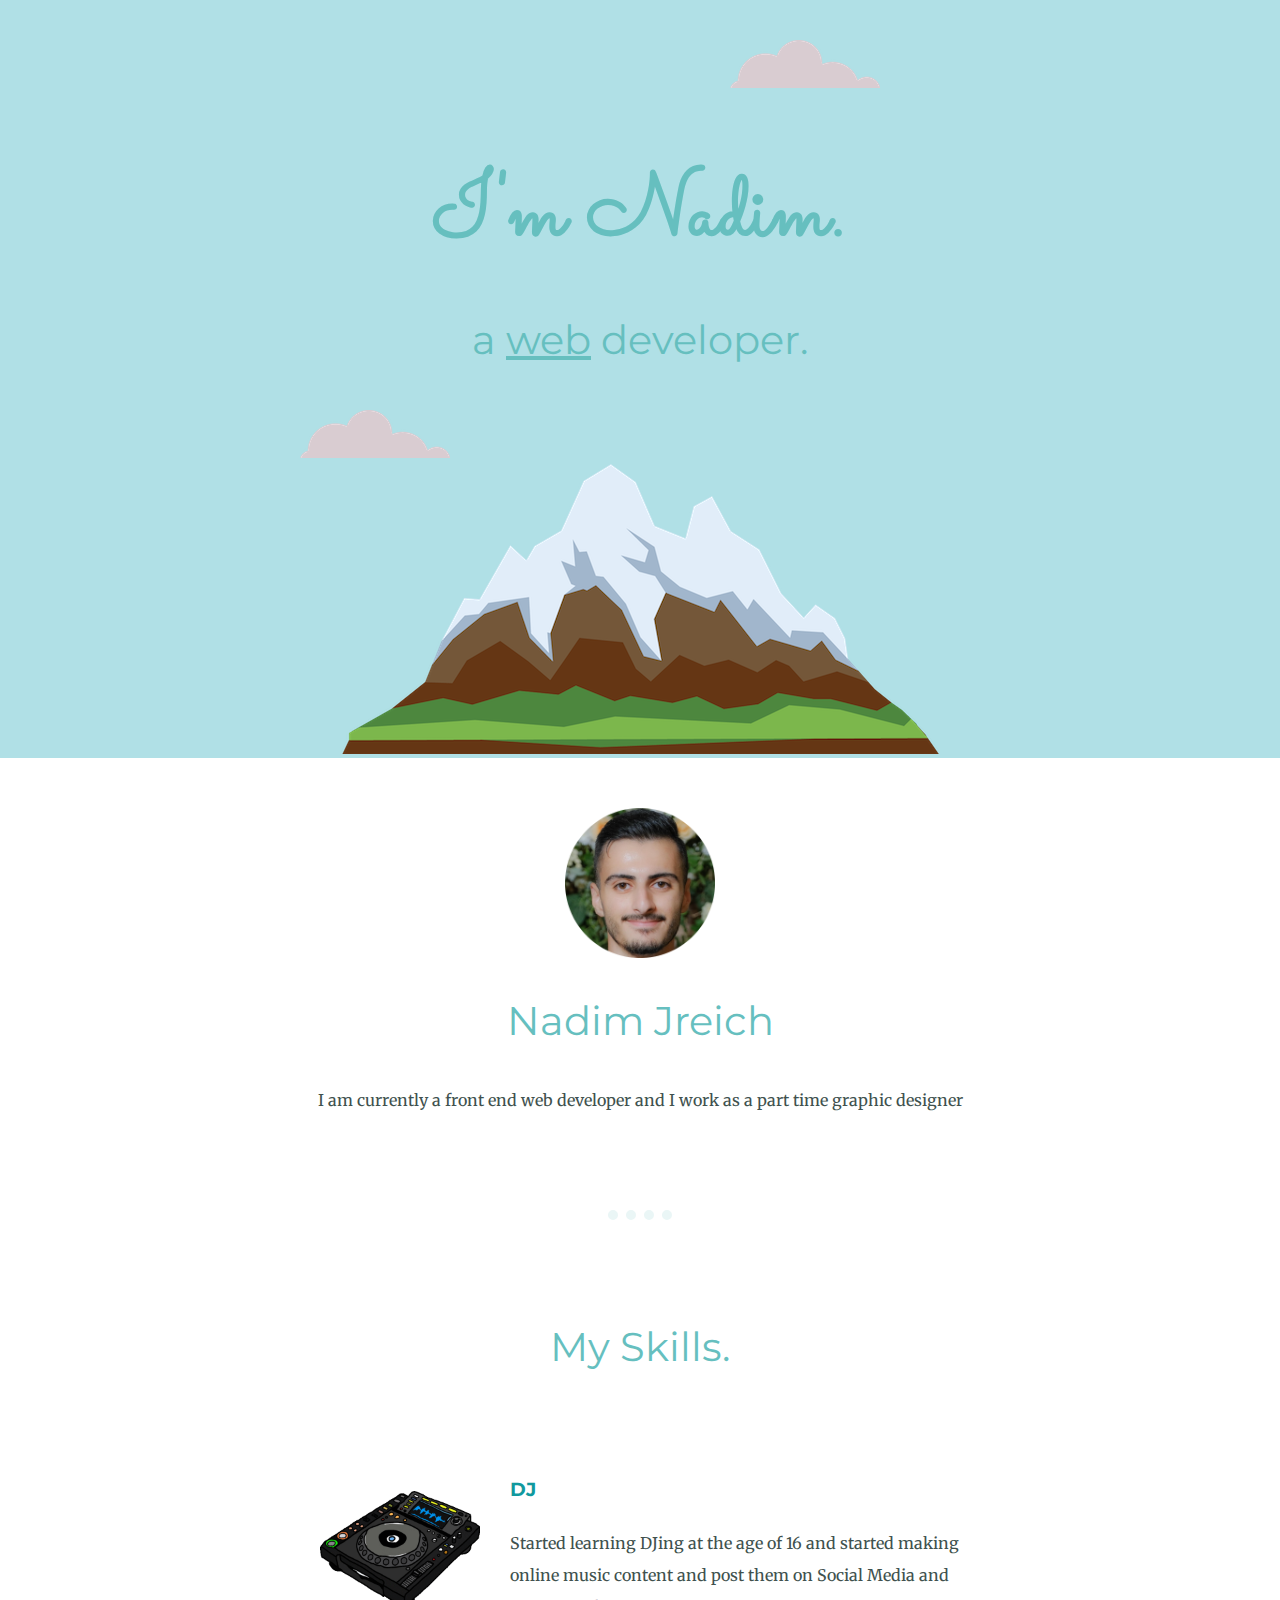
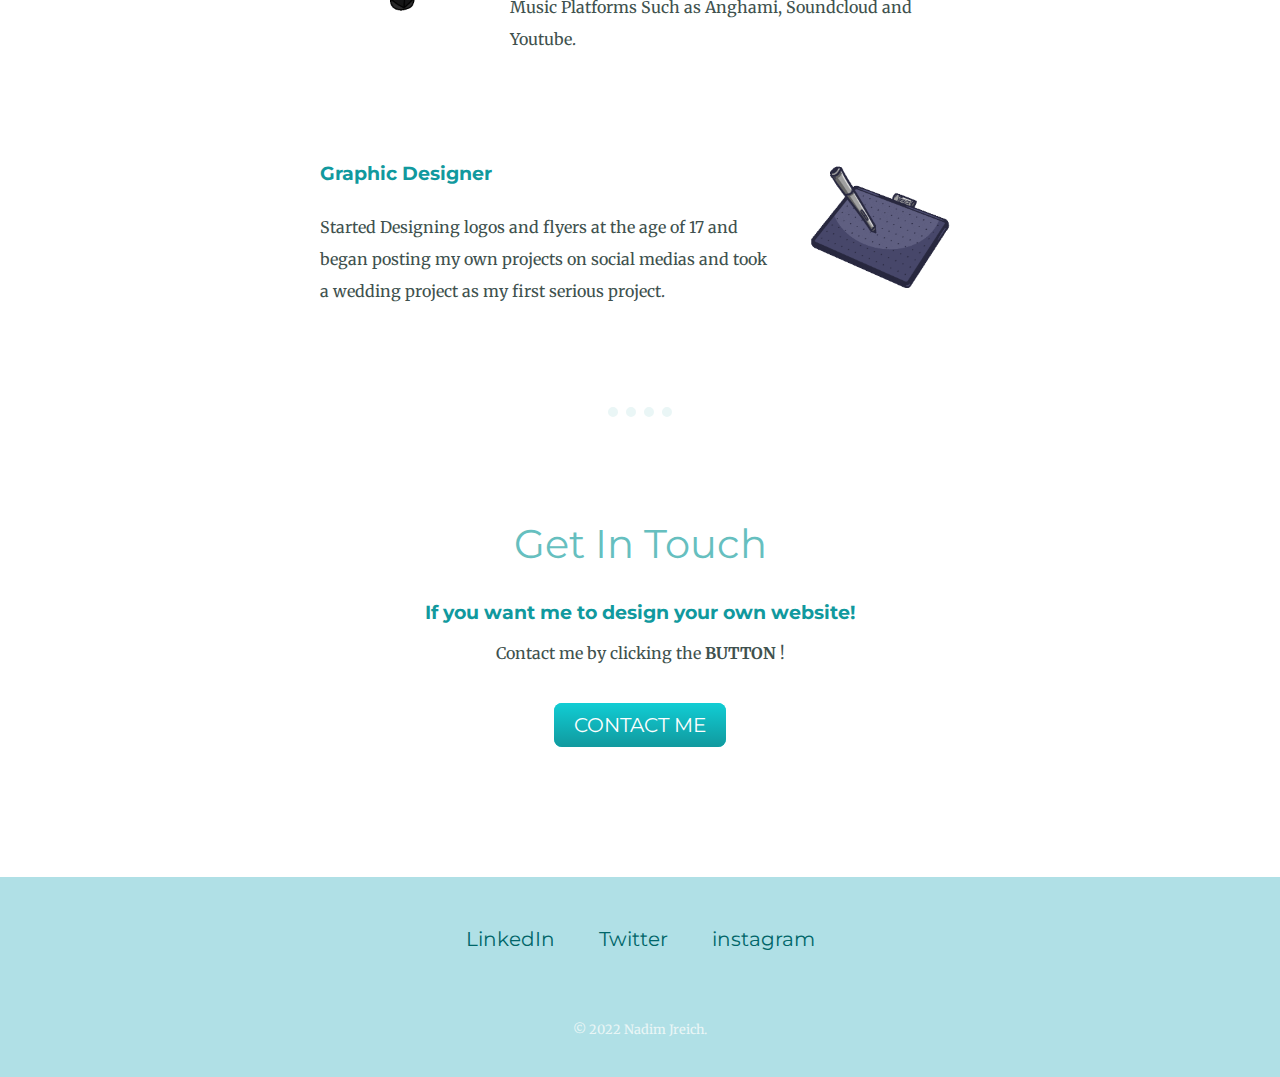
<file: index.html>
<!DOCTYPE html>
<html>
<head>
    <meta charset="UTF-8">
    <title>Nadim Jreich</title>
    <link rel="stylesheet" href="css/styles.css">
    <link rel="icon" href="favicon.ico">
    <link rel="preconnect" href="https://fonts.googleapis.com">
<link rel="preconnect" href="https://fonts.gstatic.com" crossorigin>
<link href="https://fonts.googleapis.com/css2?family=Merriweather&family=Montserrat&family=Sacramento&display=swap" rel="stylesheet">
</head>
<body>
   <div class="top-container">
       <img class="top-cloud" src="images/cloud.png" alt="cloud-picture">
       <h1>I'm Nadim.</h1>
       <h2>a <span><u>web</u></span> developer.</h2>
       <img class="bottom-cloud" src="images/cloud.png" alt="cloud-picture">
       <img src="images/mountain.png" alt="mountain-picture">
    </div>

    <div class="middle-container">
        <div class="profile">
          <img width="150px" src="images/1664726302968-modified.png" alt="Nadim's-Profile-Picture">
          <h2>Nadim Jreich</h2>
          <p class="header-parag">I am currently a front end web developer and I work as a part time graphic designer</p>
        </div>
        <hr>
        <div class="skills">
          
            <h2>My Skills.</h2>
          <div class="skill-row-diff1">
            <div class="skill-row">
            <img class="djskill" src="images/djgif.gif" alt="DJ-setup">
            <h3>DJ</h3>
            <p>Started learning DJing at the age of 16
              and started making online music content and post them on Social Media and Music Platforms
              Such as Anghami, Soundcloud and Youtube.</p>
          </div>
         </div>

         <div class="skill-row-diff2">
          <div class="skill-row">
            <img class="logoskill" src="images/graphicgif.gif" alt="Logo-Project">
            <h3>Graphic Designer</h3>
            <p>Started Designing logos and flyers at the age of 17 and began posting my own projects
              on social medias and took a wedding project as my first serious project.
            </p>
         </div>
         </div>

        </div>
        <hr>
        <div class="contact-me">
          <h2>Get In Touch</h2>
          <h3>If you want me to design your own website!</h3>
          <p class="contactme-parag">Contact me by clicking the <strong>BUTTON</strong> !</p>
          <a class="btn" href="contactme.html">CONTACT ME</a>
       
        </div>
    </div>

    
    
    <div class="bottom-container">
            <a class="footer-link" href="https://lb.linkedin.com/in/nadim-jreich-52a821248">LinkedIn</a> 
            <a class="footer-link" href="https://twitter.com/NadimJreich">Twitter</a>
            <a class="footer-link" href="https://www.instagram.com/nadimjreich/">instagram</a>
            <p class="footer">© 2022 Nadim Jreich.</p>
    </div>

      


</body>
</html>
</file>
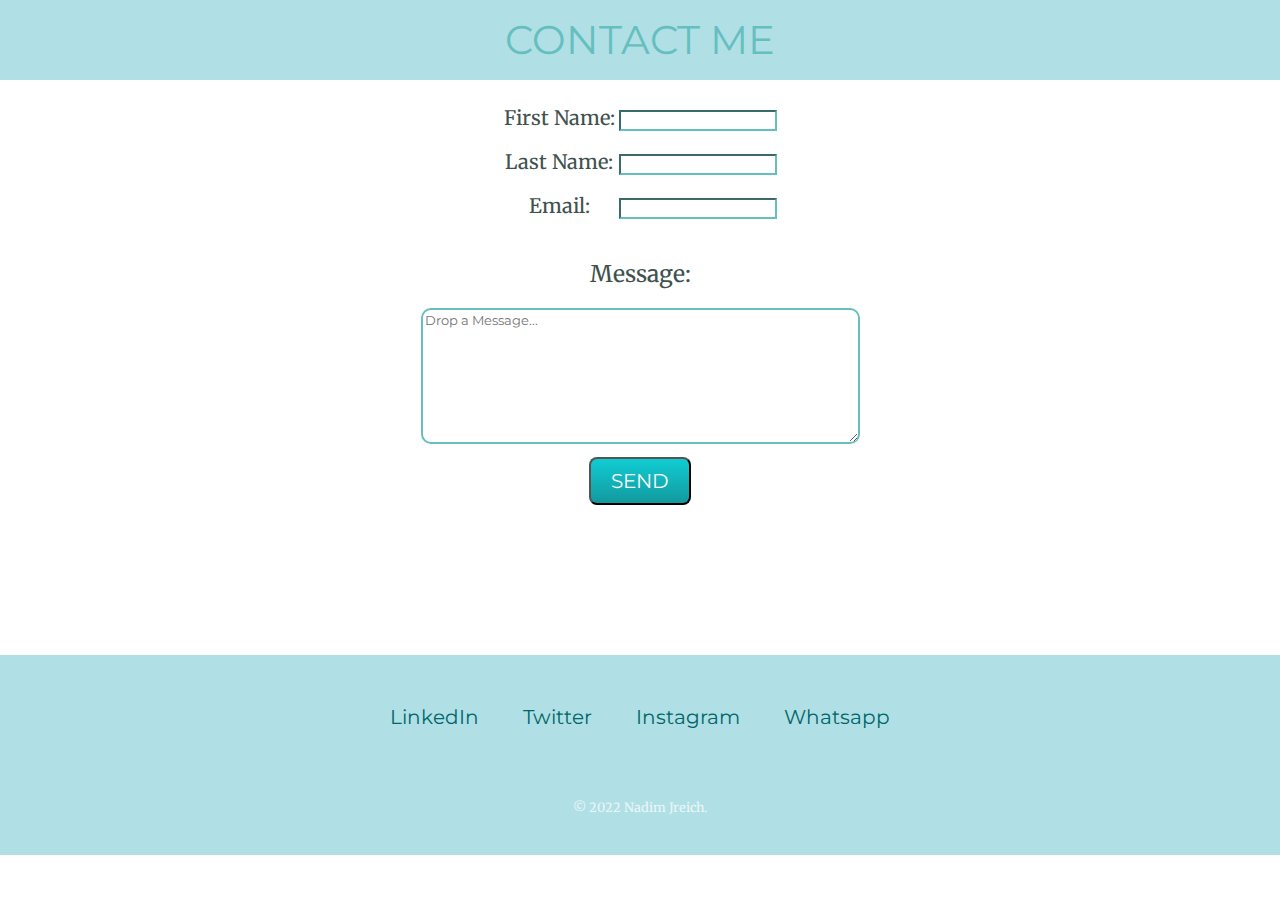
<file: contactme.html>
<!DOCTYPE html>
<html>
<head>
    <meta charset="UTF-8">
    <title>Contact Me</title>
    <link rel="stylesheet" href="css/contactme.css">
    <link rel="icon" href="favicon.ico">
    <link rel="preconnect" href="https://fonts.googleapis.com">
<link rel="preconnect" href="https://fonts.gstatic.com" crossorigin>
<link href="https://fonts.googleapis.com/css2?family=Merriweather&family=Montserrat&family=Sacramento&display=swap" rel="stylesheet">
</head>
    
<body>
    <h1>CONTACT ME</h1>
 <form action="mailto:nj.nadimjreich@gmail.com" method="post" enctype="text/plain">

    <div class="form">
<table class="form">
    <tr>
        <td><label>First Name: </label></td>
        <td><input class="input" type="text" name="First Name "></td>
    </tr>
    <tr>
        <td><label>Last Name: </label></td>
        <td><input class="input" type="text" name="Last Name "></td>
    </tr>

    <tr>
        <td><label>Email: </label></td>
        <td><input class="input" type="email" name="Email "></td>
    </tr>    

</table>
    <label class="form message">Message: </label><br>
    <textarea placeholder="Drop a Message..." name="Message " class="message-box" cols="50" rows="8"></textarea>  <br>

<input type="submit" class="confirm" value="SEND">
</div>
</form>

<div class="bottom-container">
    <a class="footer-link" href="https://lb.linkedin.com/in/nadim-jreich-52a821248">LinkedIn</a> 
    <a class="footer-link" href="https://twitter.com/NadimJreich">Twitter</a>
    <a class="footer-link" href="https://www.instagram.com/nadimjreich/">Instagram</a>
    <a class="footer-link" href="https://wa.me/03520761">Whatsapp</a>
    <p class="footer">© 2022 Nadim Jreich.</p>
</div>




    
</body>
</html>
</file>
<file: css/styles.css>
body {
    margin: 0px;
    text-align: center;
    font-family: 'Merriweather', serif;
    color: #40514E;
}
h1 {
    margin: 50px auto 0 auto;
    font-size: 5.625rem;
    font-family: 'Sacramento', cursive;
    color: #66BFBF;
    
}

h2 {
    font-family: 'Montserrat', sans-serif;
    font-size: 2.5rem;
    color: #66BFBF;
    font-weight: normal;
}

h3 {
    font-family: 'Montserrat', sans-serif;
    color: #11999E;
}

a {
    color: #006669;
    font-family: 'Montserrat', sans-serif;
    margin: 10px 20px;
    text-decoration: none;
    font-size: 20px;
}

.skill-row {
    width: 50%;
    margin: 100px auto 100px auto;
    text-align: left;
    line-height: 2;
}




.djskill {
    width: 25%;
    float: left;
    margin-right:30px ;
}
.logoskill {
    width: 25%;
    float: right;
    margin-left: 30px;
}



.top-container {
    background-color: powderblue;
    position: relative;
    padding-top: 100px;
    margin-bottom: 50px;
   
}

.p {
    line-height: 2;
}
    
.header-parag {
    margin-top: 45px;
}

.bottom-cloud {
    position: absolute;
    left: 300px;
    bottom: 300px;
}

.top-cloud {
    position: absolute;
   right: 400px;
   top: 40px;
}

hr {
    border-style: dotted none none none;
    height: 2px;
    width: 5%;
    border-width: 10px;
    color: #EAF6F6;
    margin: 100px auto;
    
}


.btn {
    background: #11cdd4;
    background-image: -webkit-linear-gradient(top, #11cdd4, #11999e);
    background-image: -moz-linear-gradient(top, #11cdd4, #11999e);
    background-image: -ms-linear-gradient(top, #11cdd4, #11999e);
    background-image: -o-linear-gradient(top, #11cdd4, #11999e);
    background-image: linear-gradient(to bottom, #11cdd4, #11999e);
    -webkit-border-radius: 8;
    -moz-border-radius: 8;
    border-radius: 8px;
    font-family: 'Montserrat', sans-serif;
    color: #ffffff;
    font-size: 20px;
    padding: 10px 20px 10px 20px;
    text-decoration: none;
  }
  
  .btn:hover {
    background: #30e3cb;
    background-image: -webkit-linear-gradient(top, #30e3cb, #2bc4ad);
    background-image: -moz-linear-gradient(top, #30e3cb, #2bc4ad);
    background-image: -ms-linear-gradient(top, #30e3cb, #2bc4ad);
    background-image: -o-linear-gradient(top, #30e3cb, #2bc4ad);
    background-image: linear-gradient(to bottom, #30e3cb, #2bc4ad);
    text-decoration: none;
  }
    
.bottom-container {
    background-color: powderblue;
    margin-top: 140px;
   height: 150px;
   padding-top: 50px;
}


.footer {
    margin-bottom: 0px;
    text-align: center;
    font-size: 0.80rem;
    padding: 20px 0px;
    margin-top: 50px;
    color: #EAF6F6;
}



a:hover {
    color:#EAF6F6 ;
}

.contactme-parag {
 margin-bottom: 50px;                             
}
</file>
<file: css/contactme.css>
body {
    color: #40514E;
    font-family: 'Merriweather', serif;
    margin: 0px;
}

h1 {
    font-size: 2.5rem;
    font-family: 'Montserrat', sans-serif;
    color: #66BFBF;
    font-weight: normal;
    background-color: powderblue;
    margin: 0px;
    margin-bottom: 15px;
    height: 50px;
    text-align: center;
    padding: 15px;
}

.form {
    margin: auto;
    text-align: center;
    line-height: 2;
    padding-bottom: 10px;
    font-size: 20px;
    
}

.confirm {
    background: #11cdd4;
    background-image: -webkit-linear-gradient(top, #11cdd4, #11999e);
    background-image: -moz-linear-gradient(top, #11cdd4, #11999e);
    background-image: -ms-linear-gradient(top, #11cdd4, #11999e);
    background-image: -o-linear-gradient(top, #11cdd4, #11999e);
    background-image: linear-gradient(to bottom, #11cdd4, #11999e);
    -webkit-border-radius: 8;
    -moz-border-radius: 8;
    border-radius: 8px;
    font-family: 'Montserrat', sans-serif;
    color: #ffffff;
    font-size: 20px;
    padding: 10px 20px 10px 20px;
    text-decoration: none;
  }
  
  .confirm:hover {
    background: #30e3cb;
    background-image: -webkit-linear-gradient(top, #30e3cb, #2bc4ad);
    background-image: -moz-linear-gradient(top, #30e3cb, #2bc4ad);
    background-image: -ms-linear-gradient(top, #30e3cb, #2bc4ad);
    background-image: -o-linear-gradient(top, #30e3cb, #2bc4ad);
    background-image: linear-gradient(to bottom, #30e3cb, #2bc4ad);
    text-decoration: none;
  }

textarea {
    font-family: 'Montserrat', sans-serif;
}

.bottom-container {
    background-color: powderblue;
    margin-top: 140px;
   height: 150px;
   padding-top: 50px;
   text-align: center;
}

a {
    color: #006669;
    font-family: 'Montserrat', sans-serif;
    margin: 10px 20px;
    text-decoration: none;
    font-size: 20px;
}

a:hover {
    color:#EAF6F6 ;
}

.footer {
    margin-bottom: 0px;
    text-align: center;
    font-size: 0.80rem;
    padding: 20px 0px;
    margin-top: 50px;
    color: #EAF6F6;
}

.message {
    font-size: 23px;
    line-height: 3;
    
}

.message-box {
    border-color: #66BFBF;
    border-radius: 10px;
    border-width: 2px;
}

.input {
width: 150px;
border-color: #66BFBF;
}
</file>
